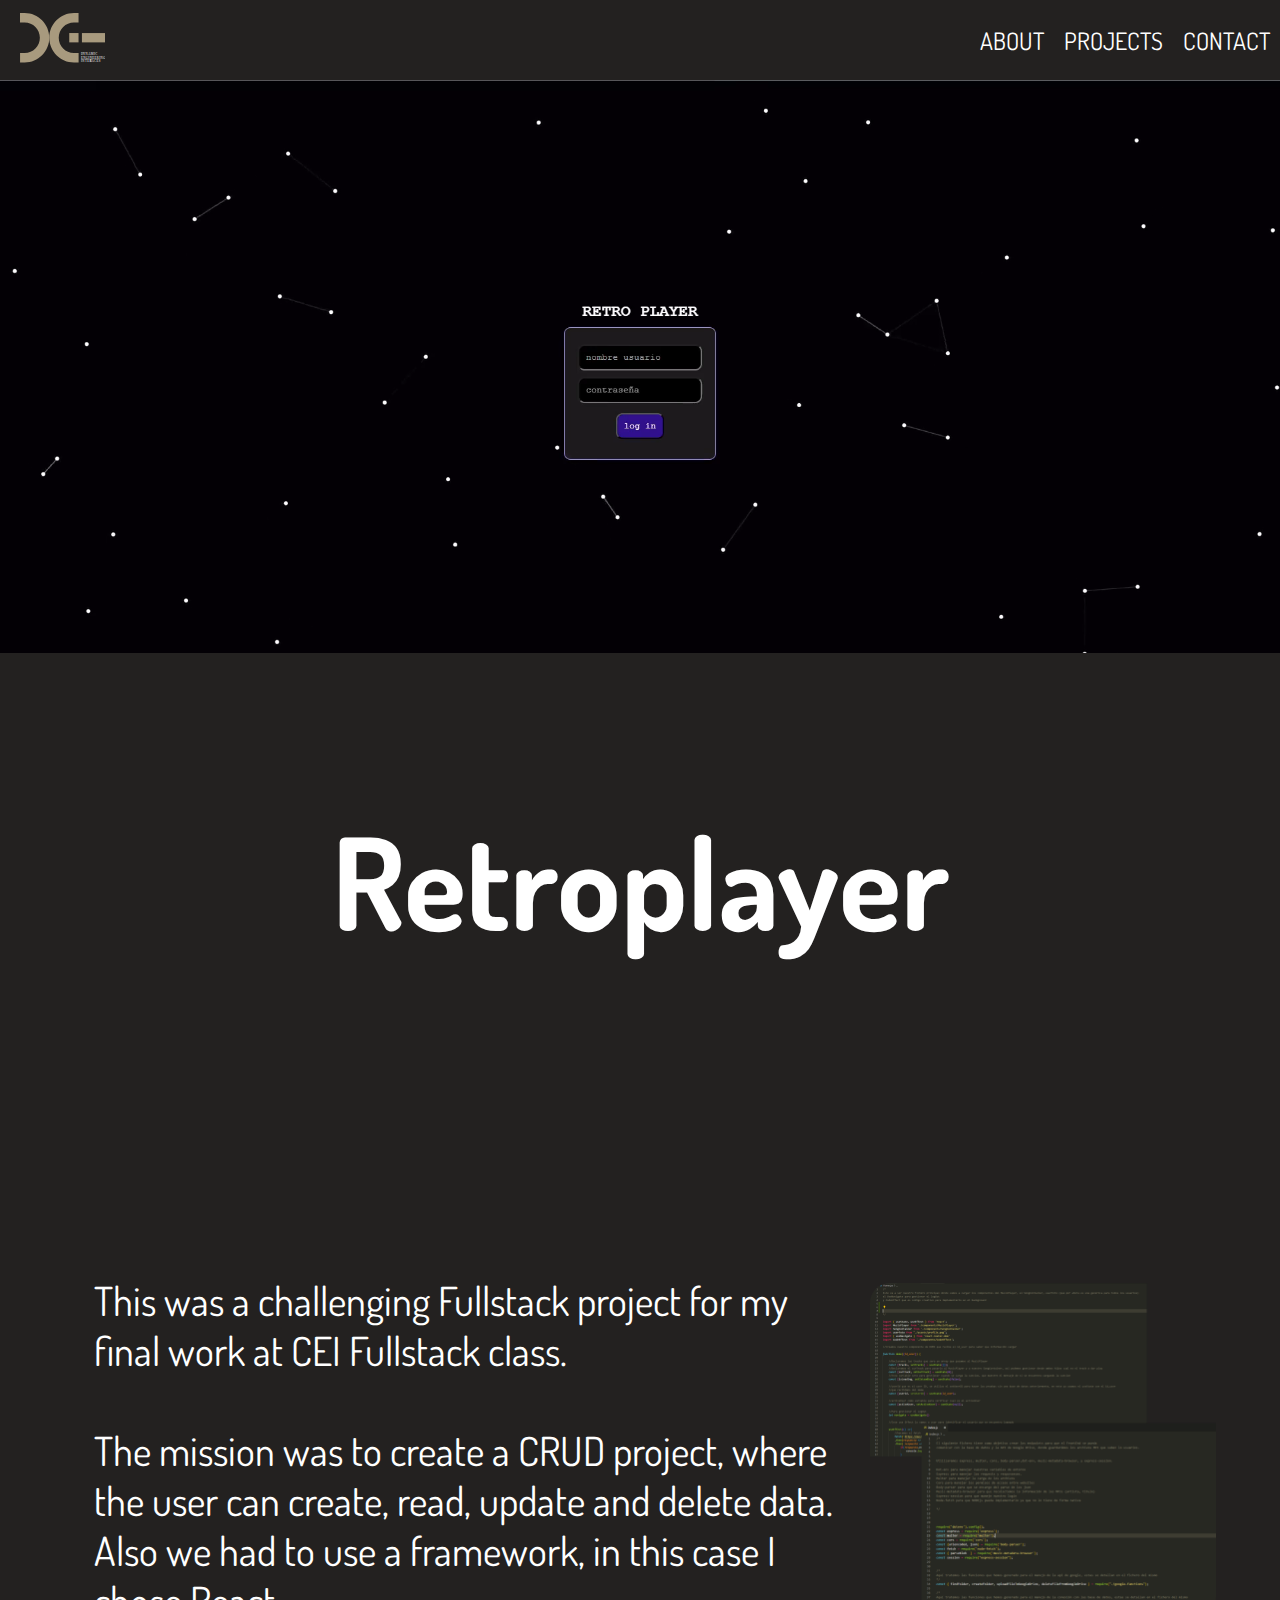
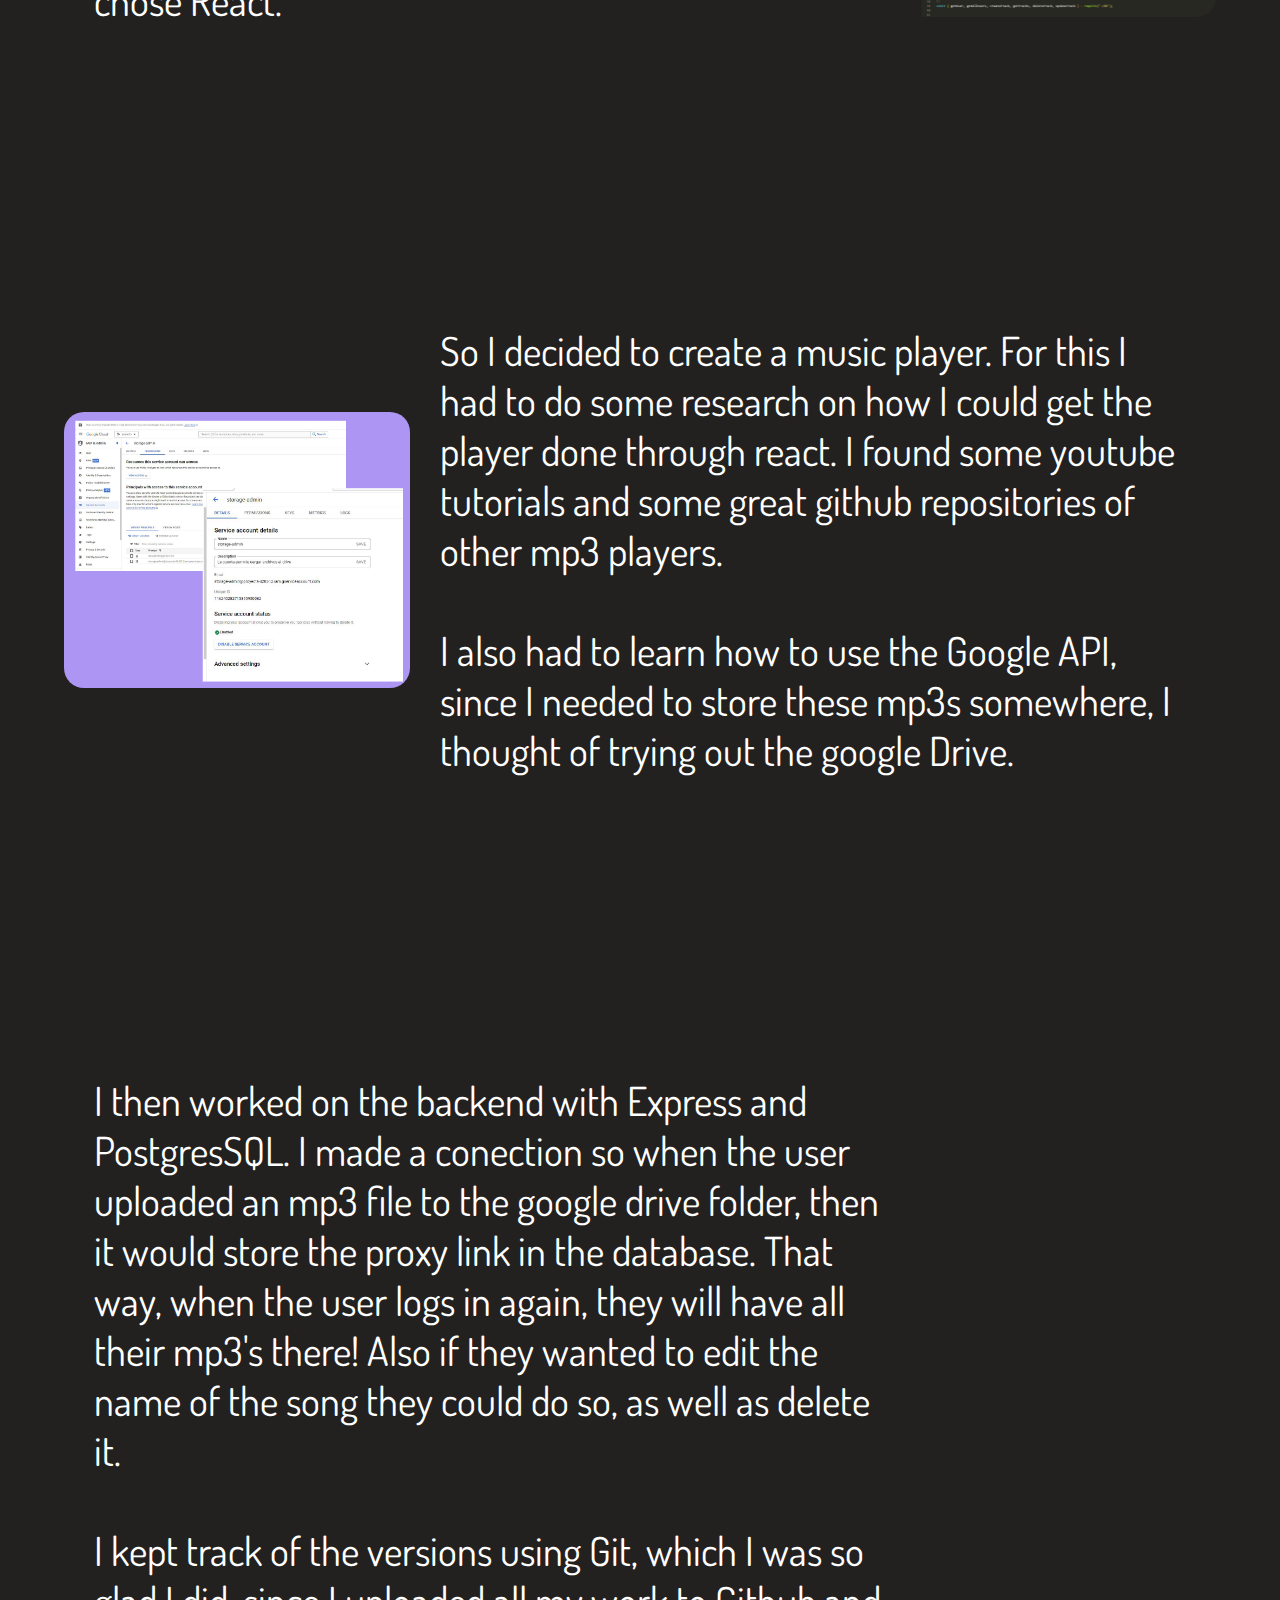
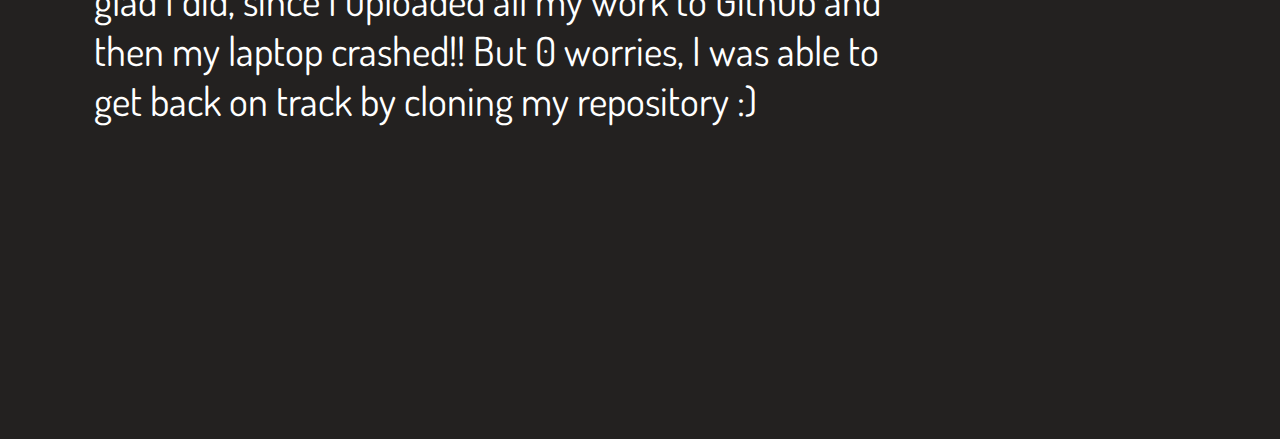
<file: Retroplayer.html>
<!DOCTYPE html>
<html lang="en">
<head>
    <meta charset="UTF-8">
    <meta name="viewport" content="width=device-width, initial-scale=1.0">
    <title>Retroplayer</title>
    <link rel="stylesheet" href="css/main-styles.css">
    <link rel="preconnect" href="https://fonts.googleapis.com">
    <link rel="preconnect" href="https://fonts.gstatic.com" crossorigin>
    <link href="https://fonts.googleapis.com/css2?family=Dosis:wght@200..800&display=swap" rel="stylesheet">
</head>
<body class="dark">
    <header>
        <div>
            <a href="index.html"><img src="imgs/logo-DEI.svg" alt="Logo de la web DEI"></a>
        </div>
        <button class="abrir">
            <span></span>   
            <span></span>
            <span></span>
        </button>
        <nav>
            <ul>
                <button class="cerrar">x</button>
                <li><a href="index.html#about">ABOUT</a></li>
                <li><a href="index.html#projects">PROJECTS</a></li>
                <li><a href="index.html#contact">CONTACT</a></li>
            </ul>
        </nav>
    </header>
    <div class="work-video">
        <video src="sources/webs/Retroplayer.mp4" autoplay loop muted></video>
    </div>
    <h2 class="work-title" >Retroplayer</h2>
    <div class="work-text">
        <div>
            <div>
                <p>This was a challenging Fullstack project for my final work at CEI Fullstack class.</p>
                <p>The mission was to create a CRUD project, where the user can create, read, update and delete data. Also we had to use a framework, in this case I chose <strong>React</strong>.</p>
            </div>
            <img src="sources/webs/codigoReact.png" alt="">
        </div>
        <div>
            <img src="sources/webs/googleDrive.png" alt="">
            <div>
                <p>So I decided to create a music player. For this I had to do some research on how I could get the player done through react. I found some youtube tutorials and some great github repositories of other mp3 players.</p>
                <p>I also had to learn how to use the <strong>Google API</strong>, since I needed to store these mp3s somewhere, I thought of trying out the google Drive.</p>
            </div>
        </div>
       <div>
        <div>
            <p>I then worked on the backend with <strong>Express and PostgresSQL</strong>. I made a conection so when the user uploaded an mp3 file to the google drive folder, then it would store the proxy link in the database. That way, when the user logs in again, they will have all their mp3's there! Also if they wanted to edit the name of the song they could do so, as well as delete it.</p>
            <p>I kept track of the versions using <strong>Git</strong>, which I was so glad I did, since I uploaded all my work to Github and then my laptop crashed!! But 0 worries, I was able to get back on track by cloning my repository :) </p>
           
        </div>
       </div>
        
    </div>

    <script src="js/funciones.js"></script>
</body>
</html>
</file>
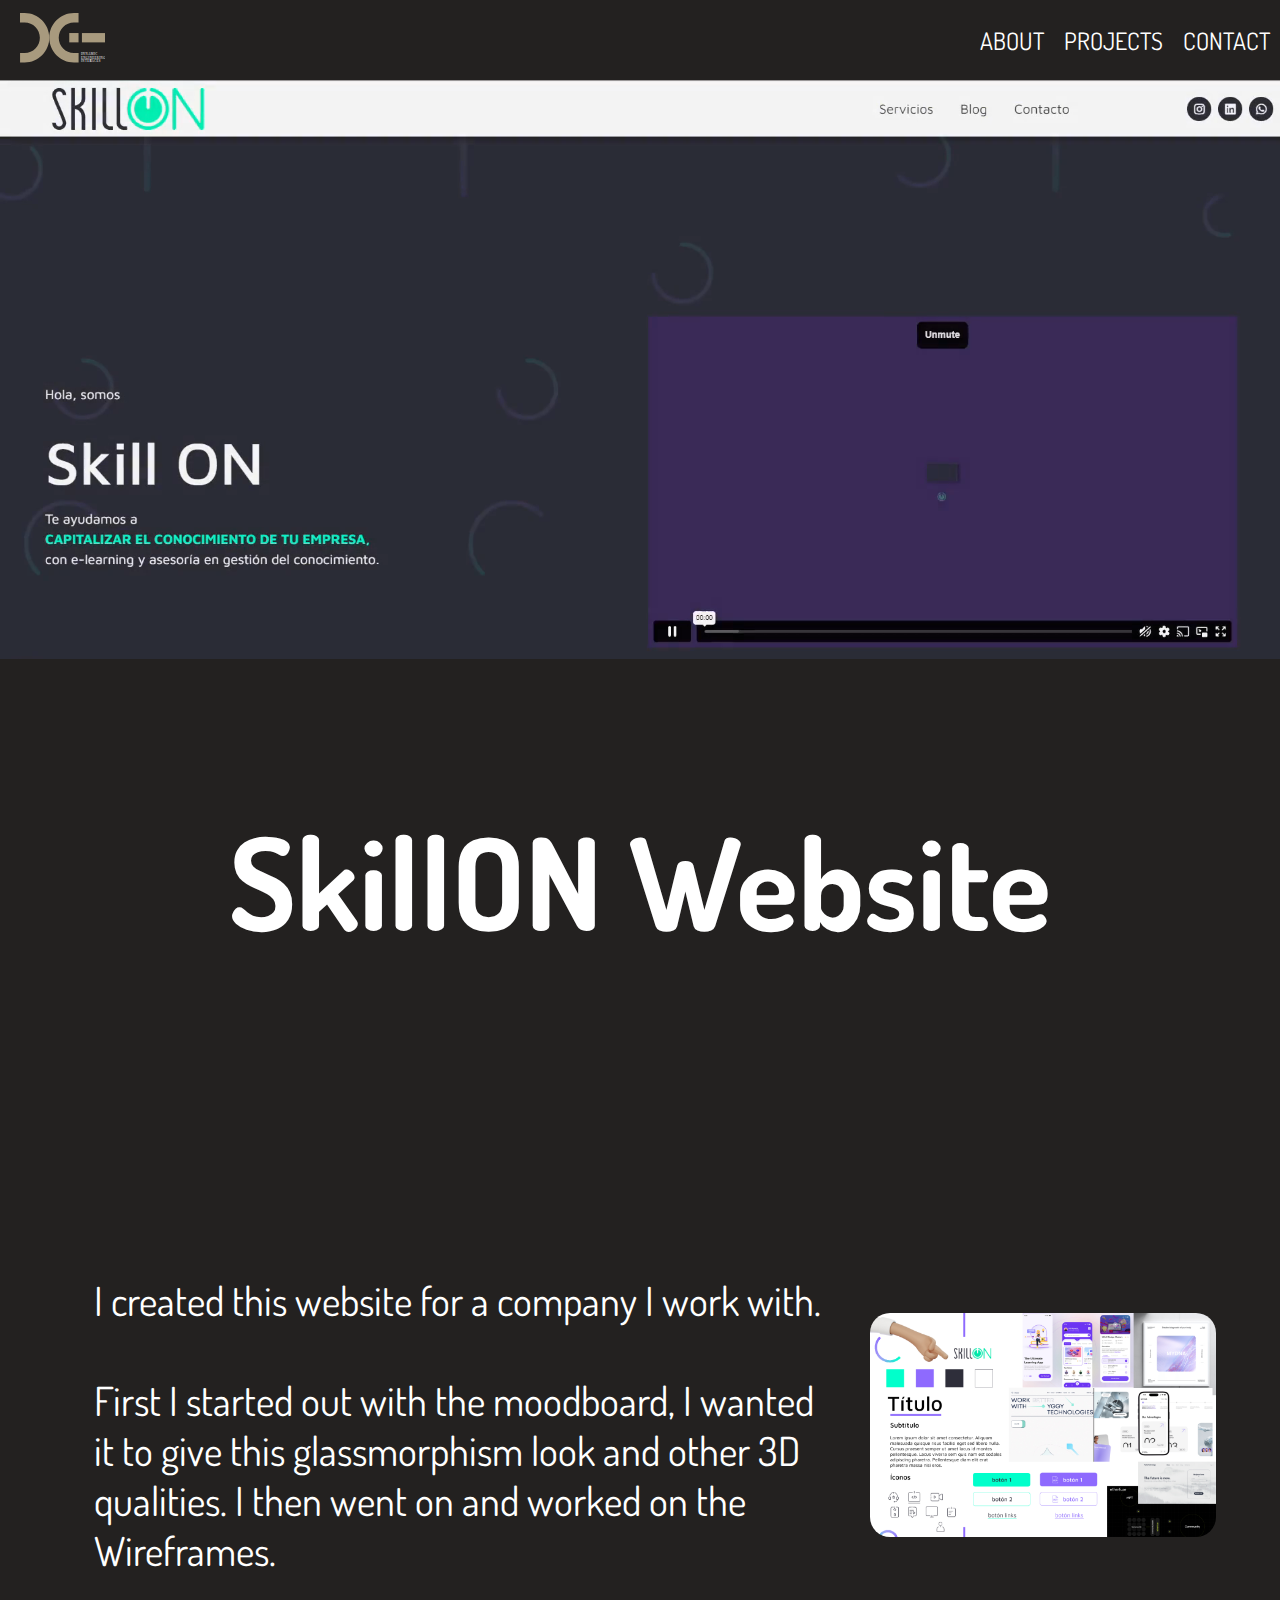
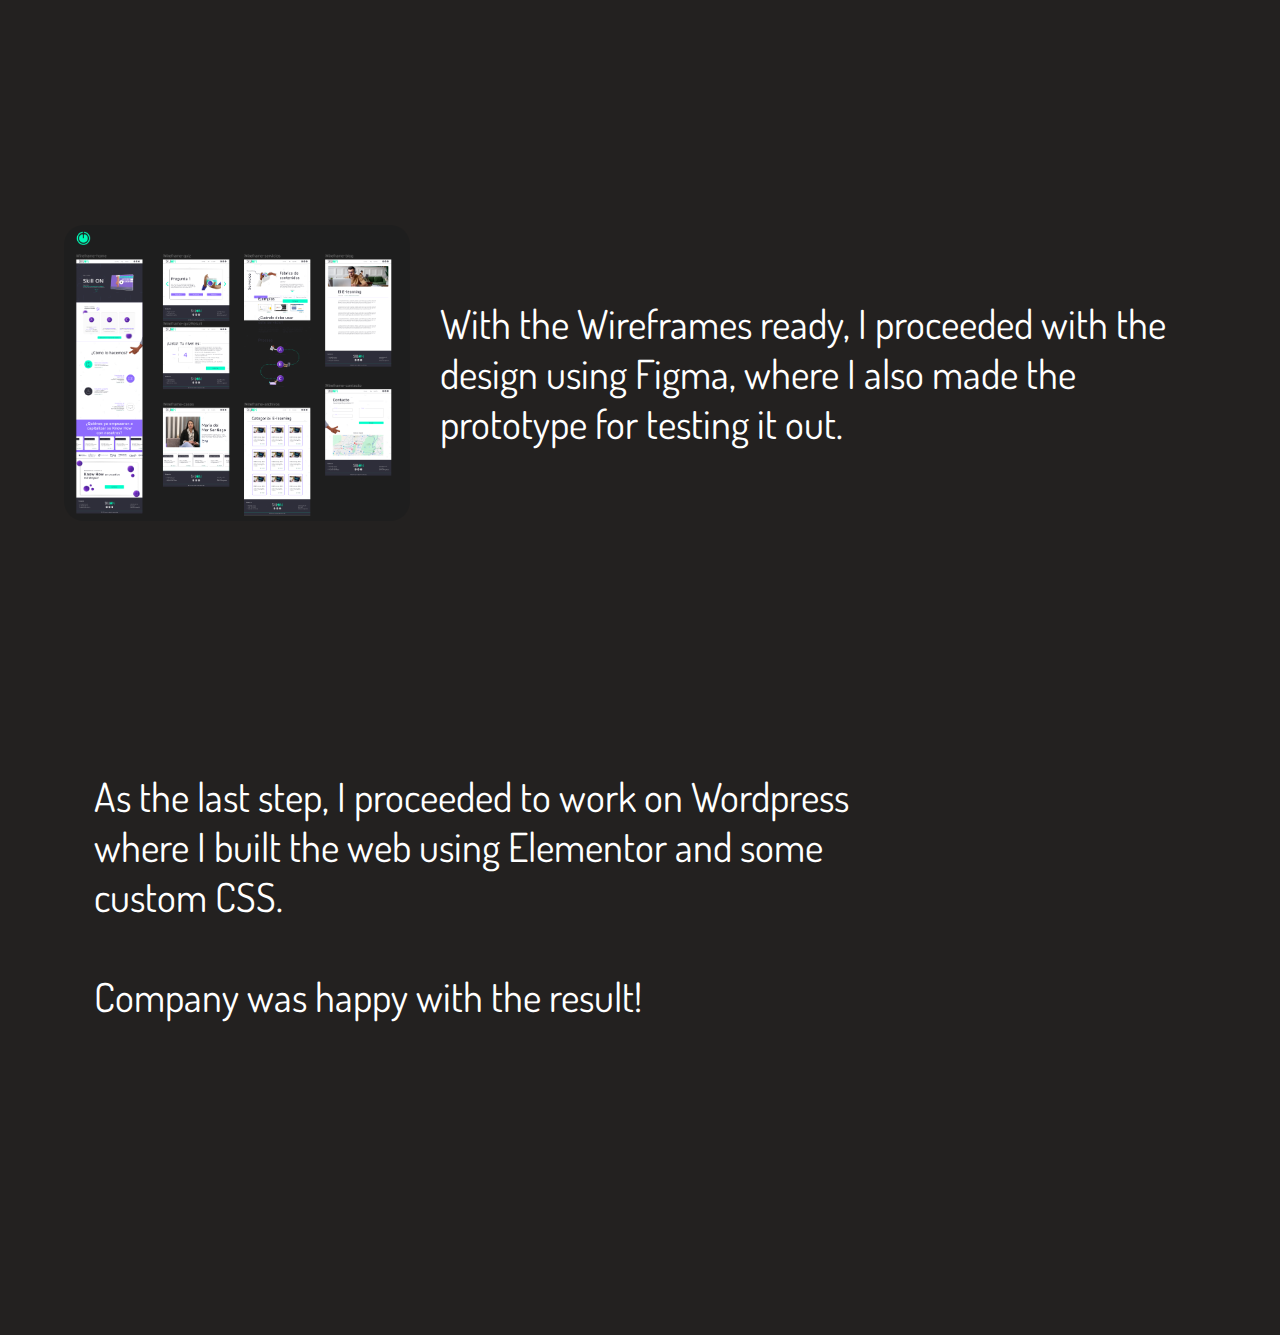
<file: SkillON.html>
<!DOCTYPE html>
<html lang="en">
<head>
    <meta charset="UTF-8">
    <meta name="viewport" content="width=device-width, initial-scale=1.0">
    <title>SkillON website</title>
    <link rel="stylesheet" href="css/main-styles.css">
    <link rel="preconnect" href="https://fonts.googleapis.com">
    <link rel="preconnect" href="https://fonts.gstatic.com" crossorigin>
    <link href="https://fonts.googleapis.com/css2?family=Dosis:wght@200..800&display=swap" rel="stylesheet">
</head>
<body class="dark">
    <header>
        <div>
            <a href="index.html"><img src="imgs/logo-DEI.svg" alt="Logo de la web DEI"></a>
        </div>
        <button class="abrir">
            <span></span>   
            <span></span>
            <span></span>
        </button>
        <nav>
            <ul>
                <button class="cerrar">x</button>
                <li><a href="index.html#about">ABOUT</a></li>
                <li><a href="index.html#projects">PROJECTS</a></li>
                <li><a href="index.html#contact">CONTACT</a></li>
            </ul>
        </nav>
    </header>
    <div class="work-video">
        <video src="sources/webs/SkillON.mp4" autoplay loop muted></video>
    </div>
    <h2 class="work-title" >SkillON Website</h2>
    <div class="work-text">
        <div>
            <div>
                <p>I created this website for a company I work with.</p>
                <p>First I started out with the moodboard, I wanted it to give this glassmorphism look and other 3D qualities. I then went on and worked on the Wireframes.</p>
            </div>
            <img src="sources/webs/Mood-SkillON.png" alt="">
        </div>
        <div>
            <img src="sources/webs/Figma-designSkillON.png" alt="">
            <div>
                <p>With the Wireframes ready, I proceeded with the design using <strong>Figma</strong>, where I also made the prototype for testing it out.</p>
            </div>
        </div>
       <div>
        <div>
            <p>As the last step, I proceeded to work on <strong>Wordpress</strong> where I built the web using <strong>Elementor</strong> and some custom CSS.</p>
            <p>Company was happy with the result!</p>
           
        </div>
       </div>
        
    </div>

    <script src="js/funciones.js"></script>
</body>
</html>
</file>
<file: css/main-styles.css>
:root {
    --black: #232120;
    --white: #ffffff;
    --blend-mode: none;
    --bg-color: var(--black);
}

* {
    margin: 0;
    padding: 0;
    font-family: "Dosis", sans-serif;
    font-optical-sizing: auto;
    font-style: normal;
    font-weight: 400;
}

h1, h2, h3{
    font-family: "Dosis", sans-serif;
    font-optical-sizing: auto;
    font-style: normal;
    font-weight: 700;
}


body {
    background-color: var(--white);
    min-height: 100vh;
    overflow-x: hidden;
}

.dark {
    background-color: var(--black);
    color: var(--white);
}

button {
    -webkit-appearance: none;
    appearance: none;
    pointer-events: auto;
    cursor: pointer;

}

.btn_1 {
    font-size: 1.3em;
    padding: 10px;
    color: var(--black);
    background-color: var(--white);
    border: 1px solid var(--black);
    text-decoration: none;
    transition: 200ms;
}

.btn_1:hover {
    color: var(--white);
    background-color: var(--black);
}

/* Utility classes */
.blend-diff {
    mix-blend-mode: var(--blend-mode);
}

.bg-white {
    background-color: var(--bg-color);
}

/* Header styles */
header {
    width: 100%;
    height: 80px;
    display: flex;
    align-items: center;
    justify-content: space-between;
    position: fixed;
    z-index: 10;
    background-color: var(--bg-color);
    mix-blend-mode: var(--blend-mode);
}

header > div {
    margin-left: 20px;
    width: 200px;
}

header img {
    height: 50px;
}

nav {
    font-weight: 400;
    font-size: 1.5em;
}

nav ul {
    display: flex;
    list-style: none;
}

nav ul li {
    margin: 5px 10px;
}

nav ul li a {
    text-decoration: none;
    color: var(--white);
    border-bottom: 0;
    transition: 200ms;
    padding-bottom: 0;
}

nav ul li a:hover {
    border-bottom: 1px solid var(--black);
    padding-bottom: 5px;
}

.desplegado {
    top: 80px;
}

.abrir,
.cerrar {
    display: none;
}

/* Section styles */
section {
    box-sizing: border-box;
    height: 100vh;
    display: flex;
    flex-direction: column;
    justify-content: space-evenly;
    align-items: center;
    padding: 90px 50px 50px 50px;
    color: var(--black);
    overflow: hidden;
}

.sect1-top {
    width: 100%;
}

.sect1-top div {
    text-align: right;
    font-size: 1.5em;
    margin: 10px 0;
    padding-right: 5%;
}

.sect1-top div:first-child {
    font-size: 4.5em;
    display: flex;
    justify-content: center;
    align-items: center;
    padding: 0;
}

.sect1-top div:nth-child(2) {
    text-align: left;
    font-size: 2.5em;
    padding-left: 5%;
}

.sect1-bottom {
    display: flex;
    align-items: center;
    justify-content: center;
    background-color: var(--bg-color);
    backdrop-filter: blur(3px);
    padding: 10px;
    color: var(--white);
}

.sect1-bottom > div:first-child {
    padding: 10px;
    border: 1px solid var(--white);
}

.sect1-bottom > div:first-child div {
    text-align: center;
}

.sect1-bottom > div:first-child h3 {
    font-weight: 400;
    font-size: 1.5em;
}

.sect1-bottom > div:first-child h3:nth-child(2) {
    box-sizing: border-box;
    padding-left: 15%;
}

.sect1-bottom > div:first-child h1 {
    font-size: 3em;
}

.sect2 {
    height: 300vh;
}

.sect2-top p {
    font-size: 4em;
    margin: 25px 0;
    width: 80%;
}

.swipe-section {
    position: relative;
}

.sect3,
.works {
    background-color: var(--white);
}

.sect3-top {
    color: var(--white);
    mix-blend-mode: exclusion;
}

.sect3-top p {
    font-size: 1.5em;
}

.sect3-top p:first-child {
    width: 40%;
}

.sect3-top p:last-child {
    text-align: end;
}

.sect3-top h2 {
    font-size: 5em;
}

.rect {
    background-color: var(--black);
    mix-blend-mode: var(--blend-mode);
    position: absolute;
    z-index: -1;
}

.r1 {
    width: 30%;
    height: 30%;
    top: 0;
    left: 0;
}

.r2 {
    height: 30%;
    width: 60%;
    top: 0;
    right: 0;
}

.r3 {
    height: 50%;
    width: 50%;
    left: 0;
    top: 30%;
}

.r4 {
    height: 20%;
    width: 100%;
    right: 0;
    bottom: 0;
}

.works {
    flex-direction: row;
    padding: 0;
}

.works-descript {
    width: 40%;
    display: flex;
    align-items: center;
    justify-content: center;
}

.works-descript div {
    width: 60%;
    margin: 20px 0 30px 0;
}

.works-descript div h2 {
    font-size: 3em;
}

.works-descript div p {
    margin: 20px 0;
    font-size: 1.5em;
}

.works-example {
    width: 60%;
    border: 1px solid var(--black);
    height: 100%;
    display: flex;
    align-items: center;
    justify-content: center;
}

.works-example img {
    width: 90%;
    border-radius: 0;
}

.reverse {
    flex-direction: row-reverse;
}

.lottie-container .animation {
    position: fixed;
    width: 100vw;
    height: calc(100vh - 80px);
    top: 80px;
    z-index: -1;
}

.end-lottie {
    position: absolute;
    top: 100vh;
    width: 100%;
    height: 1px;
}

.contact {
    background-color: var(--black);
    color: var(--white);
    justify-content: center;
}

.contact h2 {
    font-size: 4.5em;
    text-align: center;
}

.contact ul {
    margin: 20px 0;
}

.contact ul li {
    list-style: none;
    font-size: 1.5em;
    display: flex;
    align-items: center;
    justify-content: flex-start;
    margin: 10px 0px;
    transition: 200ms;
}

.contact ul li img {
    width: 25px;
    height: 25px;
    margin: 0px 15px 0px 0px;
}

.contact ul li a {
    color: var(--white);
    text-decoration: none;
}

.contact ul li:hover {
    text-decoration: underline;
    margin-bottom: 15px;
}

.work-video {
    padding-top: 80px;
    height: 80vh;
    overflow: hidden;
}

.work-video video {
    width: 100%;
}

.work-title {
    font-size: 8em;
    text-align: center;
}

.work-text {
    padding: 5%;
}

.work-text > div {
    margin: 200px 0;
    display: flex;
    align-items: center;
    justify-content: space-between;
}

.work-text > div div {
    width: 70%;
    padding: 0px 30px;
}

.work-text > div img {
    border-radius: 20px;
    width: 30%;
}

.work-text p {
    width: 100%;
    font-size: 2.5em;
    margin: 50px 0;
}

/* Media Queries */
@media (max-width: 1000px) {
    .works-descript div h2 {
        font-size: 2.5em;
    }

    .work-title {
        margin-top: 50px;
        font-size: 5em;
    }

    .work-video {
        height: 50vh;
    }

    .work-text p {
        font-size: 2.5em;
    }

    .work-text > div {
        margin: 100px 0;
        flex-direction: column;
    }

    .work-text > div:nth-child(2) {
        flex-direction: column-reverse;
    }

    .work-text > div div {
        width: 100%;
    }

    .work-text > div img {
        width: 50%;
    }
}

@media (max-width: 800px) {
    header {
        background-color: var(--black);
        mix-blend-mode: normal;
    }

    nav {
        top: -100vh;
        right: 0;
        border: 1px solid var(--black);
        z-index: 1;
        background-color: var(--white);
        width: 300px;
        position: absolute;
    }

    nav ul {
        flex-direction: column;
        padding: 20px 0;
    }

    section {
        padding: 100px 15px 0px 15px;
    }

    .cerrar {
        display: block;
        position: absolute;
        top: 0;
        right: 10px;
        cursor: pointer;
        border: none;
        background-color: transparent;
        padding: 10px;
        margin: 0;
    }

    .abrir {
        border-radius: 5px;
        display: block;
        width: 35px;
        padding: 5px 5px 0;
        cursor: pointer;
        margin-right: 20px;
    }

    .abrir span {
        display: block;
        height: 4px;
        margin-bottom: 5px;
        background-color: var(--black);
    }

    .sect2-top p {
        font-size: 2em;
    }

    .works {
        flex-direction: column;
    }

    .works-descript {
        width: 100%;
        margin-top: 100px;
    }

    .works-example {
        width: 100%;
    }

    .works-descript div h2 {
        font-size: 2em;
    }

    .works-descript div p {
        font-size: 1.3em;
    }

    .sect1-top div:first-child {
        font-size: 3.5em;
        text-align: center;
    }

    .sect1-top div:nth-child(2) {
        font-size: 1.3em;
    }

    .sect1-bottom {
        margin: 20px 0px;
    }

    .work-video {
        height: 50vh;
    }

    .work-title {
        font-size: 4em;
    }

    .work-text p {
        font-size: 2em;
    }

    .work-text > div img {
        width: 100%;
    }
}

@media (max-width: 500px) {
    .sect1-top div:first-child {
        font-size: 2.5em;
    }

    .sect2-top p {
        font-size: 1.5em;
    }

    .sect3-top h2 {
        font-size: 3em;
    }

    .sect3-top p {
        font-size: 1em;
    }

    .contact h2 {
        font-size: 2.5em;
        text-align: center;
    }

    .work-video {
        height: 30vh;
    }

    .work-title {
        font-size: 2em;
    }

    .work-text > div {
        margin: 50px 0;
        flex-direction: column;
    }

    .work-text p {
        width: 100%;
        font-size: 1.5em;
    }
}
</file>
